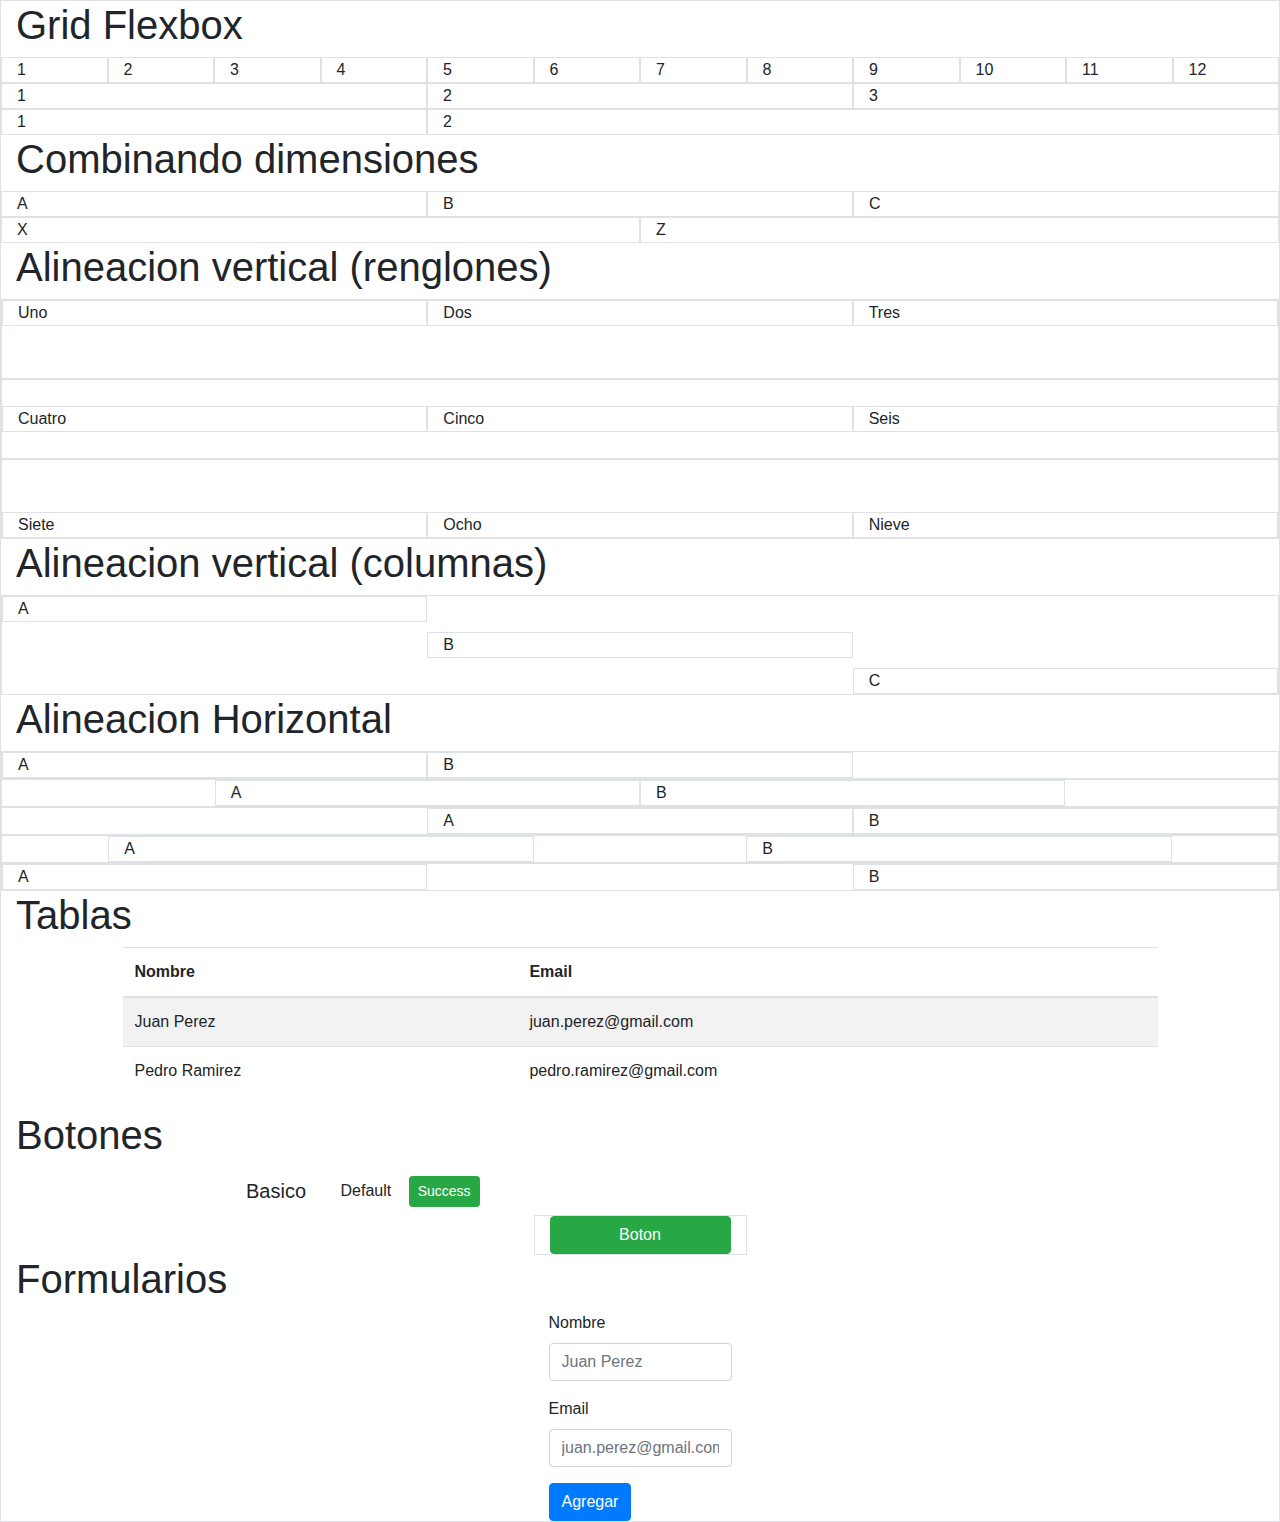
<file: introduccion a bootstrap/index.html>
<!DOCTYPE html>
<html>

<head>
    <meta charset="utf-8" />
    <meta http-equiv="X-UA-Compatible" content="IE=edge">
    <title>Introduccion a boostrap</title>
    <meta name="viewport" content="width=device-width, initial-scale=1">
    <link rel="stylesheet" href="https://stackpath.bootstrapcdn.com/bootstrap/4.3.1/css/bootstrap.min.css" integrity="sha384-ggOyR0iXCbMQv3Xipma34MD+dH/1fQ784/j6cY/iJTQUOhcWr7x9JvoRxT2MZw1T"
        crossorigin="anonymous">
</head>

<body>
    <div class="container-fluid border">
        <h1>Grid Flexbox</h1>
        <div class="row">
            <div class="col border">1</div>
            <div class="col border">2</div>
            <div class="col border">3</div>
            <div class="col border">4</div>
            <div class="col border">5</div>
            <div class="col border">6</div>
            <div class="col border">7</div>
            <div class="col border">8</div>
            <div class="col border">9</div>
            <div class="col border">10</div>
            <div class="col border">11</div>
            <div class="col border">12</div>
        </div>
        <div class="row">
            <div class="col border">1</div>
            <div class="col border">2</div>
            <div class="col border">3</div>
        </div>
        <div class="row">
            <div class="col-4 border">1</div>
            <div class="col-8 border">2</div>
        </div>
        <!--Combinando dimensiones-->
        <h1>Combinando dimensiones</h1>
        <div class="row">
            <div class="col-md-4 col-6 border">A</div>
            <div class="col-md-4 col-6 border">B</div>
            <div class="col-md-4 col-6 border">C</div>
        </div>
        <div class="row">
            <div class="col-6 border">X</div>
            <div class="col-6 border">Z</div>
        </div>

        <!--ALINEACIÓN VERTICAL-->
        <h1>Alineacion vertical (renglones)</h1>
        <div class="row align-items-start border" style="height:80px">
            <div class="col border">Uno</div>
            <div class="col border">Dos</div>
            <div class="col border">Tres</div>

        </div>
        <div class="row align-items-center border" style="height:80px">
            <div class="col border">Cuatro</div>
            <div class="col border">Cinco</div>
            <div class="col border">Seis</div>

        </div>
        <div class="row align-items-end border" style="height:80px">
            <div class="col border">Siete</div>
            <div class="col border">Ocho</div>
            <div class="col border">Nieve</div>


        </div>

        <!--Alineacion vertical(columnas)-->
        <h1>Alineacion vertical (columnas)</h1>
        <div class="row border" style="height: 100px">
            <div class="col align-self-start border">A</div>
            <div class="col align-self-center border">B</div>
            <div class="col align-self-end border">C</div>
        </div>

        <!--Alineacion horizontal-->
        <h1>Alineacion Horizontal</h1>
        <div class="row justify-content-start border">
            <div class="col-4 border">A</div>
            <div class="col-4 border">B</div>
        </div>

        <div class="row justify-content-center border">
            <div class="col-4 border">A</div>
            <div class="col-4 border">B</div>
        </div>

        <div class="row justify-content-end border">
            <div class="col-4 border">A</div>
            <div class="col-4 border">B</div>
        </div>

        <div class="row justify-content-around border">
            <div class="col-4 border">A</div>
            <div class="col-4 border">B</div>
        </div>
        <div class="row justify-content-between border">
            <div class="col-4 border">A</div>
            <div class="col-4 border">B</div>
        </div>

        <!--Tablas-->
        <h1>Tablas</h1>
        <div class="row justify-content-center">
            <div class="col-md-10">
                <table class="table table-striped table-hover">
                    <thead>
                        <tr>
                            <th>Nombre</th>
                            <th>Email</th>
                        </tr>
                    </thead>
                    <tbody>
                        <tr>
                            <td>Juan Perez</td>
                            <td>juan.perez@gmail.com</td>
                        </tr>
                        <tr>
                            <td>Pedro Ramirez</td>
                            <td>pedro.ramirez@gmail.com</td>
                        </tr>
                    </tbody>
                </table>
            </div>
        </div>

        <!--Botones-->
        <h1>Botones</h1>
        <div class="row justify-content-center">
            <div class="col-8">
                <button type="button" class="btn btn-lg">Basico</button>
                <button type="button" class="btn btn-default btn-md">Default</button>
                <button type="button" class="btn btn-success btn-sm">Success</button>
            </div>
        </div>
        <div class="row justify-content-center">
            <div class="col-2 text-center border">
                <button type="button" class="btn btn-success btn-block">Boton</button>
            </div>
        </div>

        <!--Formularios-->
        <h1>Formularios</h1>
        <div class="row justify-content-center">
            <div class="col-md-2">
                <form>
                    <div class="form-group">
                        <label for="nombre">Nombre</label>
                        <input type="text" class="form-control" id="nombre" placeholder="Juan Perez"/>
                    </div>
                    <div class="form-group">
                        <label for="email">Email</label>
                        <input type="email" class="form-control" id="email" placeholder="juan.perez@gmail.com"/>
                    </div>
                    <button type="button" class="btn btn-primary">Agregar</button>
                </form>
            </div>
        </div>
    </div>

    <script src="https://code.jquery.com/jquery-3.3.1.slim.min.js" integrity="sha384-q8i/X+965DzO0rT7abK41JStQIAqVgRVzpbzo5smXKp4YfRvH+8abtTE1Pi6jizo"
        crossorigin="anonymous"></script>
    <script src="https://cdnjs.cloudflare.com/ajax/libs/popper.js/1.14.7/umd/popper.min.js" integrity="sha384-UO2eT0CpHqdSJQ6hJty5KVphtPhzWj9WO1clHTMGa3JDZwrnQq4sF86dIHNDz0W1"
        crossorigin="anonymous"></script>
    <script src="https://stackpath.bootstrapcdn.com/bootstrap/4.3.1/js/bootstrap.min.js" integrity="sha384-JjSmVgyd0p3pXB1rRibZUAYoIIy6OrQ6VrjIEaFf/nJGzIxFDsf4x0xIM+B07jRM"
        crossorigin="anonymous"></script>
</body>

</html>
</file>
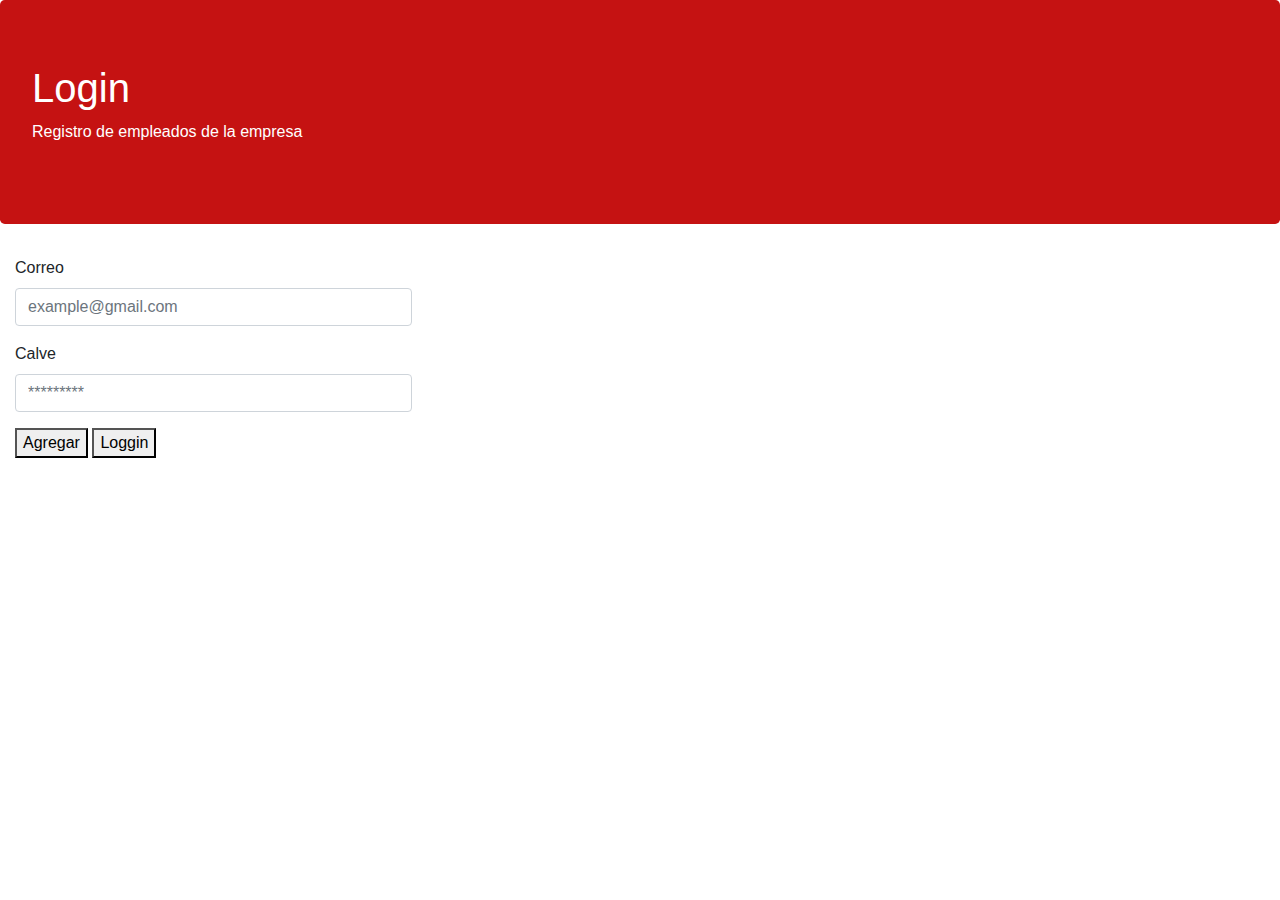
<file: proyecto/index.html>
<!DOCTYPE html>
<html>
  <head>
    <meta charset="utf-8" />
    <meta http-equiv="X-UA-Compatible" content="IE=edge" />
    <title>Login</title>
    <meta name="viewport" content="width=device-width, initial-scale=1" />
    <link
      rel="stylesheet"
      href="https://stackpath.bootstrapcdn.com/bootstrap/4.3.1/css/bootstrap.min.css"
      integrity="sha384-ggOyR0iXCbMQv3Xipma34MD+dH/1fQ784/j6cY/iJTQUOhcWr7x9JvoRxT2MZw1T"
      crossorigin="anonymous"
    />
    <link rel="stylesheet" type="text/css" href="color.css" />
  </head>
  <body>
    <div class="jumbotron">
      <h1>Login</h1>
      <p>Registro de empleados de la empresa</p>
    </div>
    <div class="container-fluid">
      <div class="row">
        <div class="col-md-4 mb-5">
          <div class="row">
        <form id="form" class="col-12 needs-validation" novalidate>
                <div class="form-group">
                  <label for="name">Correo</label>
                  <input type="text" class="form-control" id="email" placeholder="example@gmail.com"/>
                </div>
                <div class="form-group">
                        <label for="name">Calve</label>
                        <input type="text" class="form-control" id="clave" placeholder="*********"/>
                </div>
                <button type="button" id="btnAdd">Agregar</button>
                <button type="button" id="btnLog">Loggin</button>
        </form>  
 <script src="main.js" type="module"></script> 
</body>
</html>
</file>
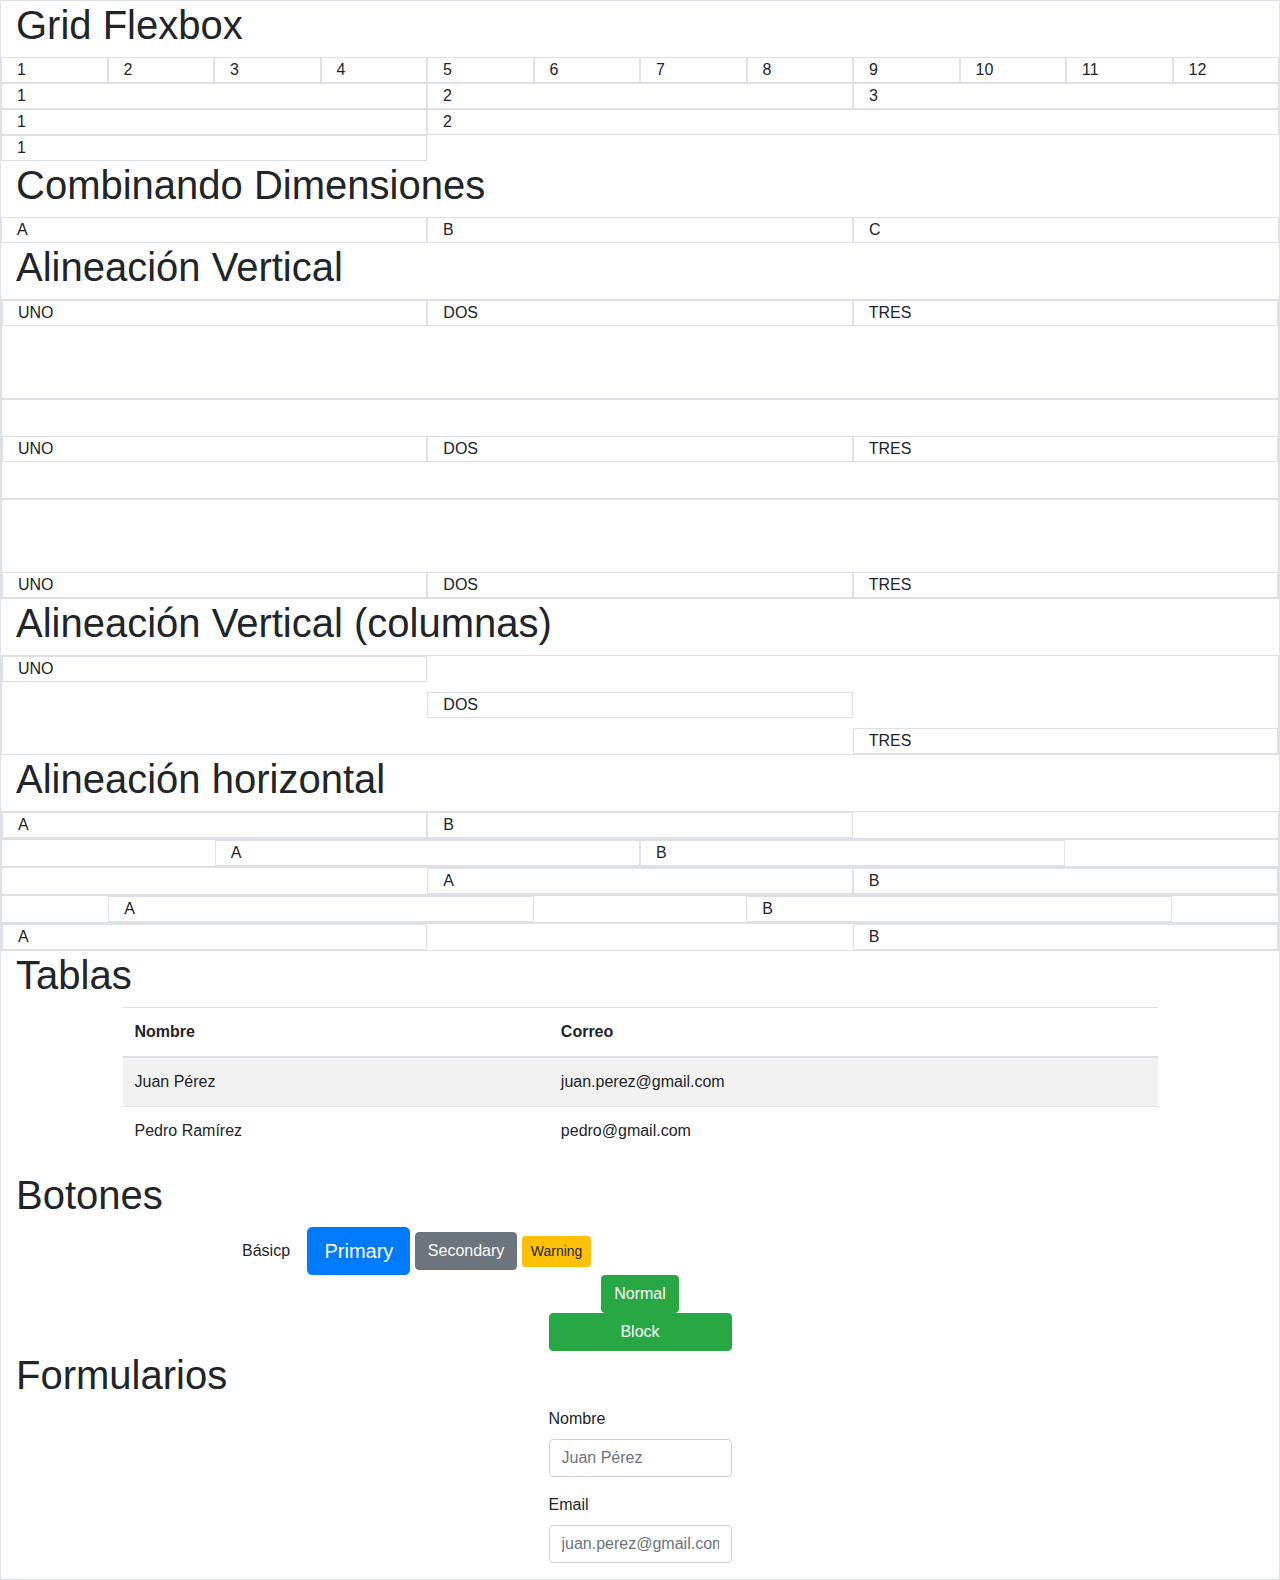
<file: introduccion a bootstrap/crud/index.html>
<!DOCTYPE html>
<html>
  <head>
    <meta charset="utf-8" />
    <meta http-equiv="X-UA-Compatible" content="IE=edge" />
    <title>Introducción a Boostrap</title>
    <meta name="viewport" content="width=device-width, initial-scale=1" />

    <link
      rel="stylesheet"
      href="https://stackpath.bootstrapcdn.com/bootstrap/4.3.1/css/bootstrap.min.css"
      integrity="sha384-ggOyR0iXCbMQv3Xipma34MD+dH/1fQ784/j6cY/iJTQUOhcWr7x9JvoRxT2MZw1T"
      crossorigin="anonymous"
    />
  </head>
  <body>
    <div class="container-fluid border">
      <h1>Grid Flexbox</h1>
      <div class="row">
        <div class="col border">1</div>
        <div class="col border">2</div>
        <div class="col border">3</div>
        <div class="col border">4</div>
        <div class="col border">5</div>
        <div class="col border">6</div>
        <div class="col border">7</div>
        <div class="col border">8</div>
        <div class="col border">9</div>
        <div class="col border">10</div>
        <div class="col border">11</div>
        <div class="col border">12</div>
      </div>
      <div class="row">
        <div class="col border">1</div>
        <div class="col border">2</div>
        <div class="col border">3</div>
      </div>
      <div class="row">
        <div class="col-4 border">1</div>
        <div class="col-8 border">2</div>
      </div>
      <div class="row">
        <div class="col-4 border">1</div>
      </div>

      <!-- Combinando dimensiones-->
      <h1>Combinando Dimensiones</h1>
      <div class="row">
        <div class="col-12 col-md-4 border">A</div>
        <div class="col-12 col-md-4 border">B</div>
        <div class="col-12 col-md-4 border">C</div>
      </div>
      <!-- Alineación Vertical -->
      <h1>Alineación Vertical</h1>
      <div class="row align-items-start border" style="height: 100px">
        <div class="col border">UNO</div>
        <div class="col border">DOS</div>
        <div class="col border">TRES</div>
      </div>
      <div class="row align-items-center border" style="height: 100px">
        <div class="col border">UNO</div>
        <div class="col border">DOS</div>
        <div class="col border">TRES</div>
      </div>
      <div class="row align-items-end border" style="height: 100px">
        <div class="col border">UNO</div>
        <div class="col border">DOS</div>
        <div class="col border">TRES</div>
      </div>
      <!-- Alineación Vertical (columnas) -->
      <h1>Alineación Vertical (columnas)</h1>
      <div class="row border" style="height: 100px">
        <div class="col align-self-start border">UNO</div>
        <div class="col align-self-center border">DOS</div>
        <div class="col align-self-end border">TRES</div>
      </div>
      <!-- Alineación horizontal -->
      <h1>Alineación horizontal</h1>
      <div class="row justify-content-start border">
        <div class="col-4 border">A</div>
        <div class="col-4 border">B</div>
      </div>
      <div class="row justify-content-center border">
        <div class="col-4 border">A</div>
        <div class="col-4 border">B</div>
      </div>
      <div class="row justify-content-end border">
        <div class="col-4 border">A</div>
        <div class="col-4 border">B</div>
      </div>
      <div class="row justify-content-around border">
        <div class="col-4 border">A</div>
        <div class="col-4 border">B</div>
      </div>
      <div class="row justify-content-between border">
        <div class="col-4 border">A</div>
        <div class="col-4 border">B</div>
      </div>
      <!-- Tablas -->
      <h1>Tablas</h1>
      <div class="row justify-content-center">
        <div class="col-md-10">
          <table class="table table-striped table-hover">
            <thead>
              <tr>
                <th>Nombre</th>
                <th>Correo</th>
              </tr>
            </thead>
            <tbody>
              <tr>
                <td>Juan Pérez</td>
                <td>juan.perez@gmail.com</td>
              </tr>
              <tr>
                <td>Pedro Ramírez</td>
                <td>pedro@gmail.com</td>
              </tr>
            </tbody>
          </table>
        </div>
      </div>
      <!--Botones -->
      <h1>Botones</h1>
      <div class="row justify-content-center">
        <div class="col-8">
          <button type="button" class="btn">Básicp</button>
          <button type="button" class="btn btn-primary btn-lg">Primary</button>
          <button type="button" class="btn btn-secondary btn-md">
            Secondary
          </button>
          <button type="button" class="btn btn-warning btn-sm">Warning</button>
        </div>
      </div>
      <div class="row justify-content-center">
        <div class="col-2 text-center">
          <button type="button" class="btn btn-success">Normal</button>
        </div>
      </div>
      <div class="row justify-content-center">
        <div class="col-2 text-center">
          <button type="button" class="btn btn-success btn-block">
            Block
          </button>
        </div>
      </div>
      <!-- Formularios -->
      <h1>Formularios</h1>
      <div class="row justify-content-center">
        <div class="col-md-2">
          <form>
            <div class="form-group">
              <label for="nombre">Nombre</label>
              <input
                type="text"
                class="form-control"
                id="nombre"
                placeholder="Juan Pérez"
              />
            </div>
            <div class="form-group">
              <label for="email">Email</label>
              <input
                type="email"
                class="form-control"
                id="email"
                placeholder="juan.perez@gmail.com"
              />
            </div>
          </form>
        </div>
      </div>
    </div>

    <script
      src="https://code.jquery.com/jquery-3.3.1.slim.min.js"
      integrity="sha384-q8i/X+965DzO0rT7abK41JStQIAqVgRVzpbzo5smXKp4YfRvH+8abtTE1Pi6jizo"
      crossorigin="anonymous"
    ></script>
    <script
      src="https://cdnjs.cloudflare.com/ajax/libs/popper.js/1.14.7/umd/popper.min.js"
      integrity="sha384-UO2eT0CpHqdSJQ6hJty5KVphtPhzWj9WO1clHTMGa3JDZwrnQq4sF86dIHNDz0W1"
      crossorigin="anonymous"
    ></script>
    <script
      src="https://stackpath.bootstrapcdn.com/bootstrap/4.3.1/js/bootstrap.min.js"
      integrity="sha384-JjSmVgyd0p3pXB1rRibZUAYoIIy6OrQ6VrjIEaFf/nJGzIxFDsf4x0xIM+B07jRM"
      crossorigin="anonymous"
    ></script>
  </body>
</html>
</file>
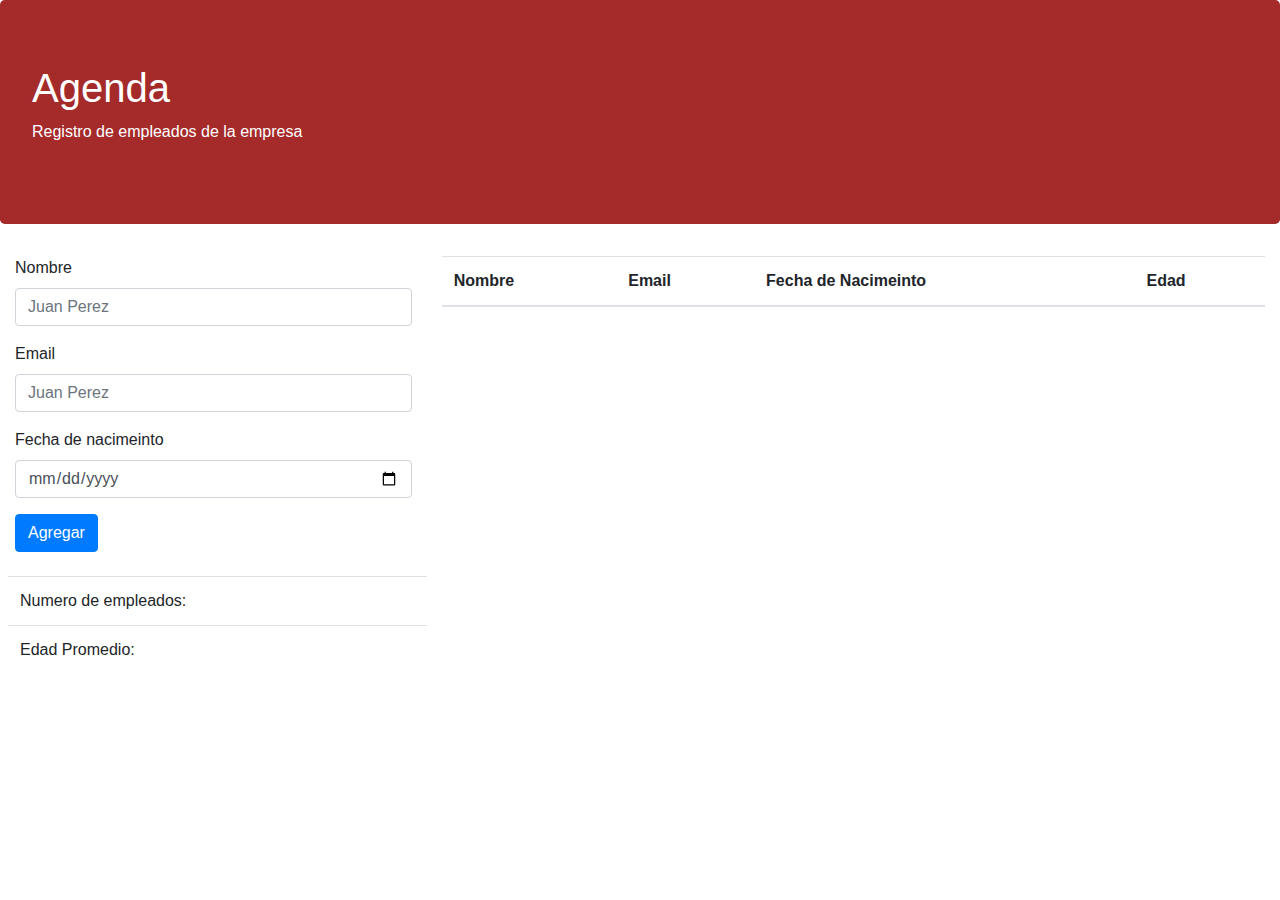
<file: introduccion a bootstrap/agenda.html>
<!DOCTYPE html>
<html>

<head>
    <meta charset="utf-8" />
    <meta http-equiv="X-UA-Compatible" content="IE=edge">
    <title>AGENDA</title>
    <meta name="viewport" content="width=device-width, initial-scale=1">
    <link rel="stylesheet" href="https://stackpath.bootstrapcdn.com/bootstrap/4.3.1/css/bootstrap.min.css" integrity="sha384-ggOyR0iXCbMQv3Xipma34MD+dH/1fQ784/j6cY/iJTQUOhcWr7x9JvoRxT2MZw1T"
        crossorigin="anonymous">
    <link rel="stylesheet" type="text/css" href="agenda.css" />
</head>

<body>
    <div class="jumbotron">
        <h1>Agenda</h1>
        <p>Registro de empleados de la empresa</p>
    </div>
    <div class="container-fluid">
        <div class="row">
            <div class="col-md-4">
                <div class="row">
                    <form class="col-12">
                        <div class="form-group">
                            <label for="name">Nombre</label>
                            <input type="text" class="form-control" id="name" placeholder="Juan Perez" />
                        </div>
                        <div class="form-group">
                            <label for="email">Email</label>
                            <input type="text" class="form-control" id="email" placeholder="Juan Perez" />
                        </div>
                        <div class="form-group">
                            <label for="birthday">Fecha de nacimeinto</label>
                            <input type="date" class="form-control" id="birthday" placeholder="birthday" />
                        </div>
                        <button type="button" id="btnAdd" class="btn btn-primary">Agregar</button>
                    </form>
                </div>
                <div class="row my-4">
                    <table id="info" class="table ml-2">
                        <tbody>
                            <tr>
                                <td>Numero de empleados:</td>
                                <td id="numEmployees"></td>
                            </tr>
                            <tr>
                                <td>Edad Promedio:</td>
                                <td id="averageAge"></td>
                            </tr>
                        </tbody>
                    </table>
                </div>
            </div>
            <div class="col-md-8">
                <table id="agenda" class="table">
                    <thead>
                        <tr>
                            <th>Nombre</th>
                            <th>Email</th>
                            <th>Fecha de Nacimeinto</th>
                            <th>Edad</th>
                        </tr>
                    </thead>
                    <tbody></tbody>
                </table>
            </div>
        </div>
    </div>

    <script src="./main.js" type="module"></script>

    <script src="https://code.jquery.com/jquery-3.3.1.slim.min.js" integrity="sha384-q8i/X+965DzO0rT7abK41JStQIAqVgRVzpbzo5smXKp4YfRvH+8abtTE1Pi6jizo"
        crossorigin="anonymous"></script>
    <script src="https://cdnjs.cloudflare.com/ajax/libs/popper.js/1.14.7/umd/popper.min.js" integrity="sha384-UO2eT0CpHqdSJQ6hJty5KVphtPhzWj9WO1clHTMGa3JDZwrnQq4sF86dIHNDz0W1"
        crossorigin="anonymous"></script>
    <script src="https://stackpath.bootstrapcdn.com/bootstrap/4.3.1/js/bootstrap.min.js" integrity="sha384-JjSmVgyd0p3pXB1rRibZUAYoIIy6OrQ6VrjIEaFf/nJGzIxFDsf4x0xIM+B07jRM"
        crossorigin="anonymous"></script>

</body>

</html>
</file>
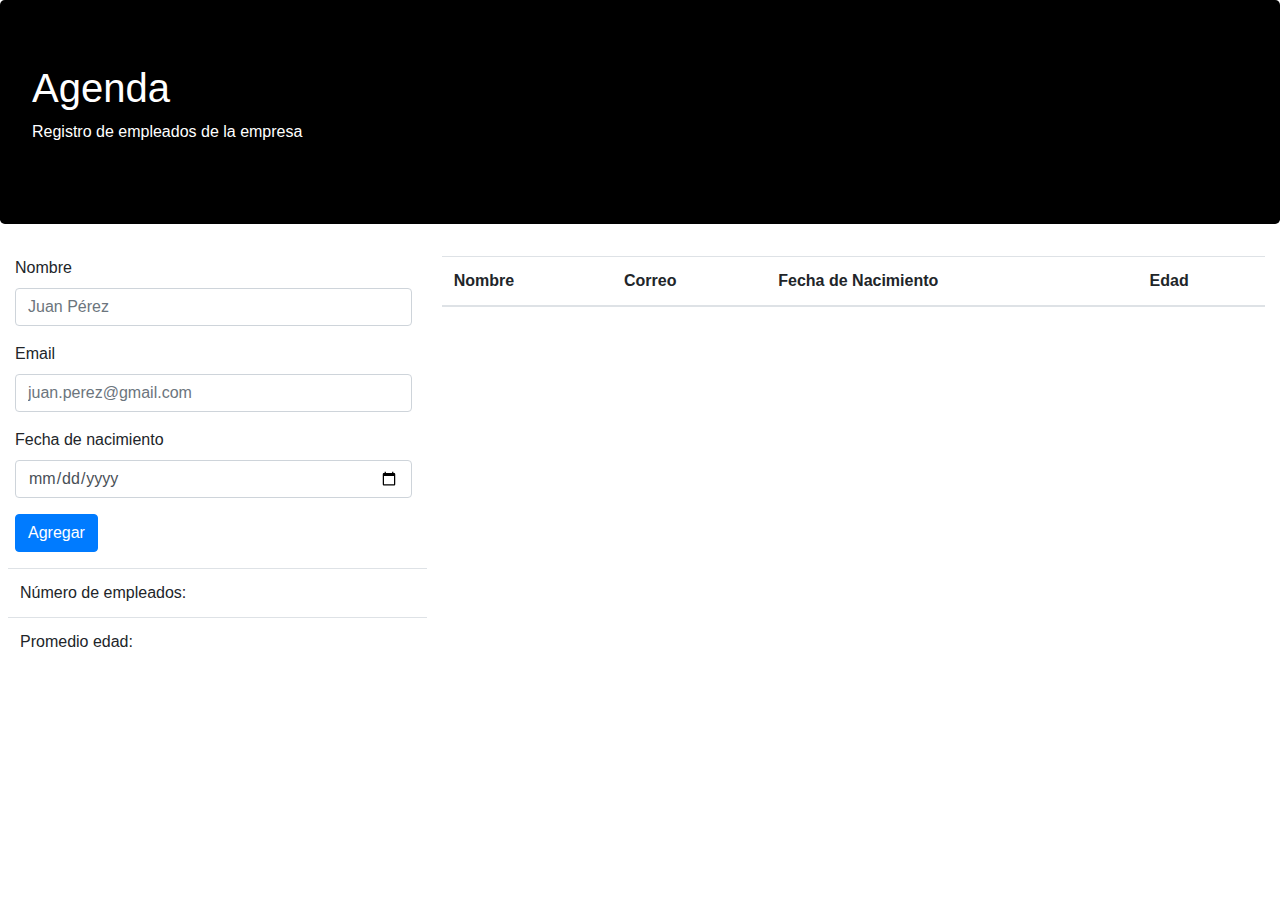
<file: introduccion a bootstrap/crud/agenda.html>
<!DOCTYPE html>
<html>
  <head>
    <meta charset="utf-8" />
    <meta http-equiv="X-UA-Compatible" content="IE=edge" />
    <title>Agenda</title>
    <meta name="viewport" content="width=device-width, initial-scale=1" />
    <link
      rel="stylesheet"
      href="https://stackpath.bootstrapcdn.com/bootstrap/4.3.1/css/bootstrap.min.css"
      integrity="sha384-ggOyR0iXCbMQv3Xipma34MD+dH/1fQ784/j6cY/iJTQUOhcWr7x9JvoRxT2MZw1T"
      crossorigin="anonymous"
    />
    <link rel="stylesheet" type="text/css" href="agenda.css" />
  </head>
  <body>
    <div class="jumbotron">
      <h1>Agenda</h1>
      <p>Registro de empleados de la empresa</p>
    </div>
    <div class="container-fluid">
      <div class="row">
        <!-- Formulario -->
        <div class="col-md-4 mb-5">
          <div class="row">
            <form id="form" class="col-12 needs-validation" novalidate>
              <div class="form-group">
                <label for="name">Nombre</label>
                <input
                  type="text"
                  class="form-control"
                  id="name"
                  placeholder="Juan Pérez"
                />
                <div class="valid-feedback">Correcto!</div>
                <div class="invalid-feedback">El campo nombre es obligatorio</div>
              </div>
              <div class="form-group">
                <label for="email">Email</label>
                <input
                  type="email"
                  class="form-control"
                  id="email"
                  placeholder="juan.perez@gmail.com"
                />
                <div class="valid-feedback">Correcto!</div>
                <div class="invalid-feedback">Introduzca un correo valido</div>
              </div>
              <div class="form-group">
                <label for="birthday">Fecha de nacimiento</label>
                <input type="date" class="form-control" id="birthday" />
                <div class="valid-feedback">Correcto</div>
                <div class="invalid-feedback">Introduzca una fecha valida</div>
              </div>
              <button id="btnAdd" type="button" class="btn btn-primary">
                Agregar
              </button>
            </form>
          </div>
          <div class="row my-3">
            <table id="info" class="table ml-2">
              <tbody>
                <tr>
                  <td>Número de empleados:</td>
                  <td id="numEmployees"></td>
                </tr>
                <tr>
                  <td>Promedio edad:</td>
                  <td id="averageAge"></td>
                </tr>
              </tbody>
            </table>
          </div>
        </div>
        <!-- Tabla -->
        <div class="col-md-8">
          <table id="agenda" class="table">
            <thead>
              <tr>
                <th>Nombre</th>
                <th>Correo</th>
                <th>Fecha de Nacimiento</th>
                <th>Edad</th>
              </tr>
            </thead>
            <tbody></tbody>
          </table>
        </div>
      </div>
      <!-- Row -->
    </div>
    <!-- Container -->

    <script src="./main.js" type="module"></script>

    <script
      src="https://code.jquery.com/jquery-3.3.1.slim.min.js"
      integrity="sha384-q8i/X+965DzO0rT7abK41JStQIAqVgRVzpbzo5smXKp4YfRvH+8abtTE1Pi6jizo"
      crossorigin="anonymous"
    ></script>
    <script
      src="https://cdnjs.cloudflare.com/ajax/libs/popper.js/1.14.7/umd/popper.min.js"
      integrity="sha384-UO2eT0CpHqdSJQ6hJty5KVphtPhzWj9WO1clHTMGa3JDZwrnQq4sF86dIHNDz0W1"
      crossorigin="anonymous"
    ></script>
    <script
      src="https://stackpath.bootstrapcdn.com/bootstrap/4.3.1/js/bootstrap.min.js"
      integrity="sha384-JjSmVgyd0p3pXB1rRibZUAYoIIy6OrQ6VrjIEaFf/nJGzIxFDsf4x0xIM+B07jRM"
      crossorigin="anonymous"
    ></script>
  </body>
</html>
</file>
<file: proyecto/color.css>
.jumbotron {
    background-color: rgb(197, 18, 18);
    color: white;
  }
</file>
<file: introduccion a bootstrap/agenda.css>
.jumbotron{
    background-color: brown;
    color: white;
}
</file>
<file: introduccion a bootstrap/crud/agenda.css>
.jumbotron {
  background-color: black;
  color: white;
}
</file>
